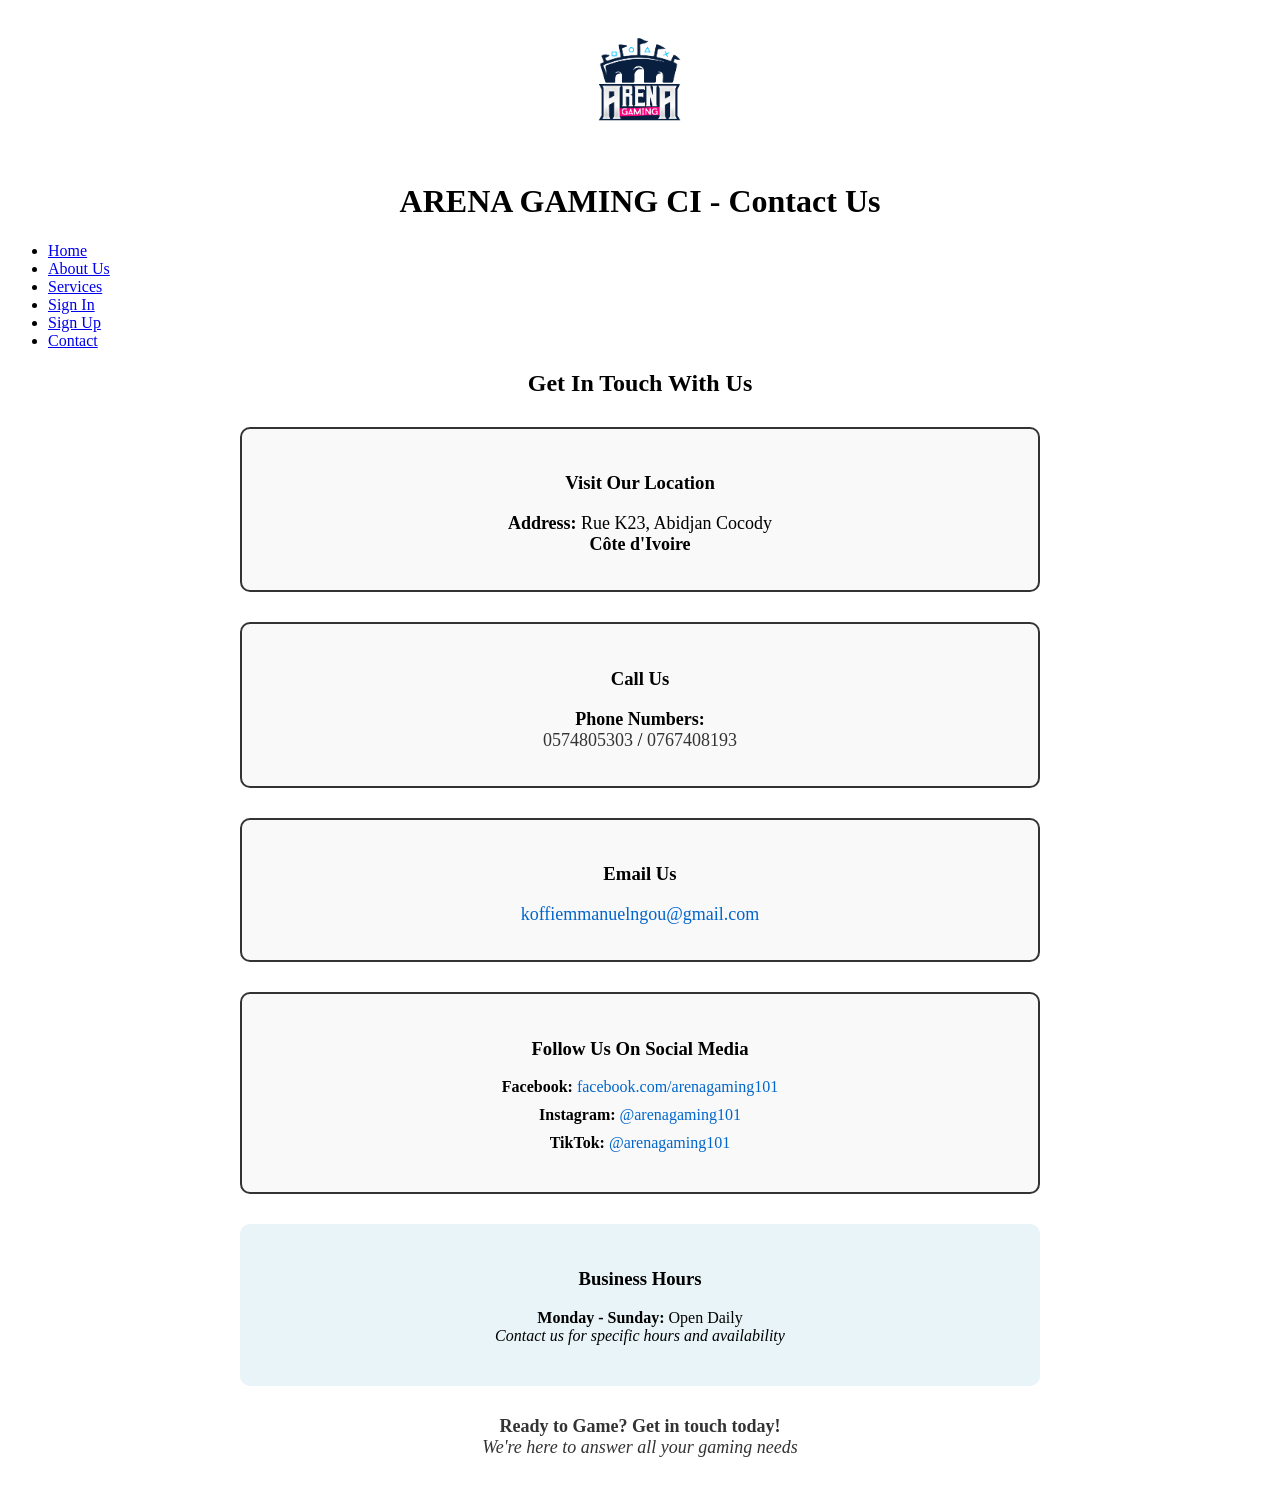
<file: contact.html>
<!DOCTYPE html>
<html lang="en">
<head>
    <meta charset="UTF-8">
    <meta name="viewport" content="width=device-width, initial-scale=1.0">
    <title>Contact Us - Arena Gaming CI</title>
</head>
<body>
<div align="center">
    <img src="arena.png" alt="Arena Gaming CI Logo" width="150" height="auto">
</div>
<h1 align="center">ARENA GAMING CI - Contact Us</h1>
<nav>
    <ul>
        <li><a href="index.html">Home</a></li>
        <li><a href="about.html">About Us</a></li>
        <li><a href="services.html">Services</a></li>
        <li><a href="signin.html">Sign In</a></li>
        <li><a href="signup.html">Sign Up</a></li>
        <li><a href="contact.html">Contact</a></li>
    </ul>
</nav>

<section align="center">
    <h2>Get In Touch With Us</h2>
    <div style="max-width: 800px; margin: 20px auto; padding: 0 20px;">
        
        <div style="margin: 30px 0; padding: 25px; border: 2px solid #333; border-radius: 10px; background-color: #f9f9f9;">
            <h3>Visit Our Location</h3>
            <p style="font-size: 18px; margin: 10px 0;">
                <strong>Address:</strong> Rue K23, Abidjan Cocody<br>
                <strong>Côte d'Ivoire</strong>
            </p>
        </div>
        
        <div style="margin: 30px 0; padding: 25px; border: 2px solid #333; border-radius: 10px; background-color: #f9f9f9;">
            <h3>Call Us</h3>
            <p style="font-size: 18px; margin: 10px 0;">
                <strong>Phone Numbers:</strong><br>
                <a href="tel:+2250574805303" style="text-decoration: none; color: #333;">0574805303</a> / 
                <a href="tel:+2250767408193" style="text-decoration: none; color: #333;">0767408193</a>
            </p>
        </div>
        
        <div style="margin: 30px 0; padding: 25px; border: 2px solid #333; border-radius: 10px; background-color: #f9f9f9;">
            <h3>Email Us</h3>
            <p style="font-size: 18px; margin: 10px 0;">
                <a href="mailto:koffiemmanuelngou@gmail.com" style="text-decoration: none; color: #0066cc;">
                    koffiemmanuelngou@gmail.com
                </a>
            </p>
        </div>
        
        <div style="margin: 30px 0; padding: 25px; border: 2px solid #333; border-radius: 10px; background-color: #f9f9f9;">
            <h3>Follow Us On Social Media</h3>
            <div style="margin: 15px 0;">
                <p style="margin: 10px 0;">
                    <strong>Facebook:</strong> 
                    <a href="https://www.facebook.com/arenagaming101" target="_blank" style="color: #0066cc; text-decoration: none;">
                        facebook.com/arenagaming101
                    </a>
                </p>
                <p style="margin: 10px 0;">
                    <strong>Instagram:</strong> 
                    <a href="https://www.instagram.com/arenagaming101/" target="_blank" style="color: #0066cc; text-decoration: none;">
                        @arenagaming101
                    </a>
                </p>
                <p style="margin: 10px 0;">
                    <strong>TikTok:</strong> 
                    <a href="https://www.tiktok.com/@arenagaming101" target="_blank" style="color: #0066cc; text-decoration: none;">
                        @arenagaming101
                    </a>
                </p>
            </div>
        </div>
        
        <div style="margin: 30px 0; padding: 25px; background-color: #e8f4f8; border-radius: 10px;">
            <h3>Business Hours</h3>
            <p style="font-size: 16px;">
                <strong>Monday - Sunday:</strong> Open Daily<br>
                <em>Contact us for specific hours and availability</em>
            </p>
        </div>
        
        <div style="margin: 30px 0; text-align: center;">
            <p style="font-size: 18px; color: #333;">
                <strong>Ready to Game? Get in touch today!</strong><br>
                <em>We're here to answer all your gaming needs</em>
            </p>
        </div>
        
    </div>
</section>

</body>
</html>
</file>
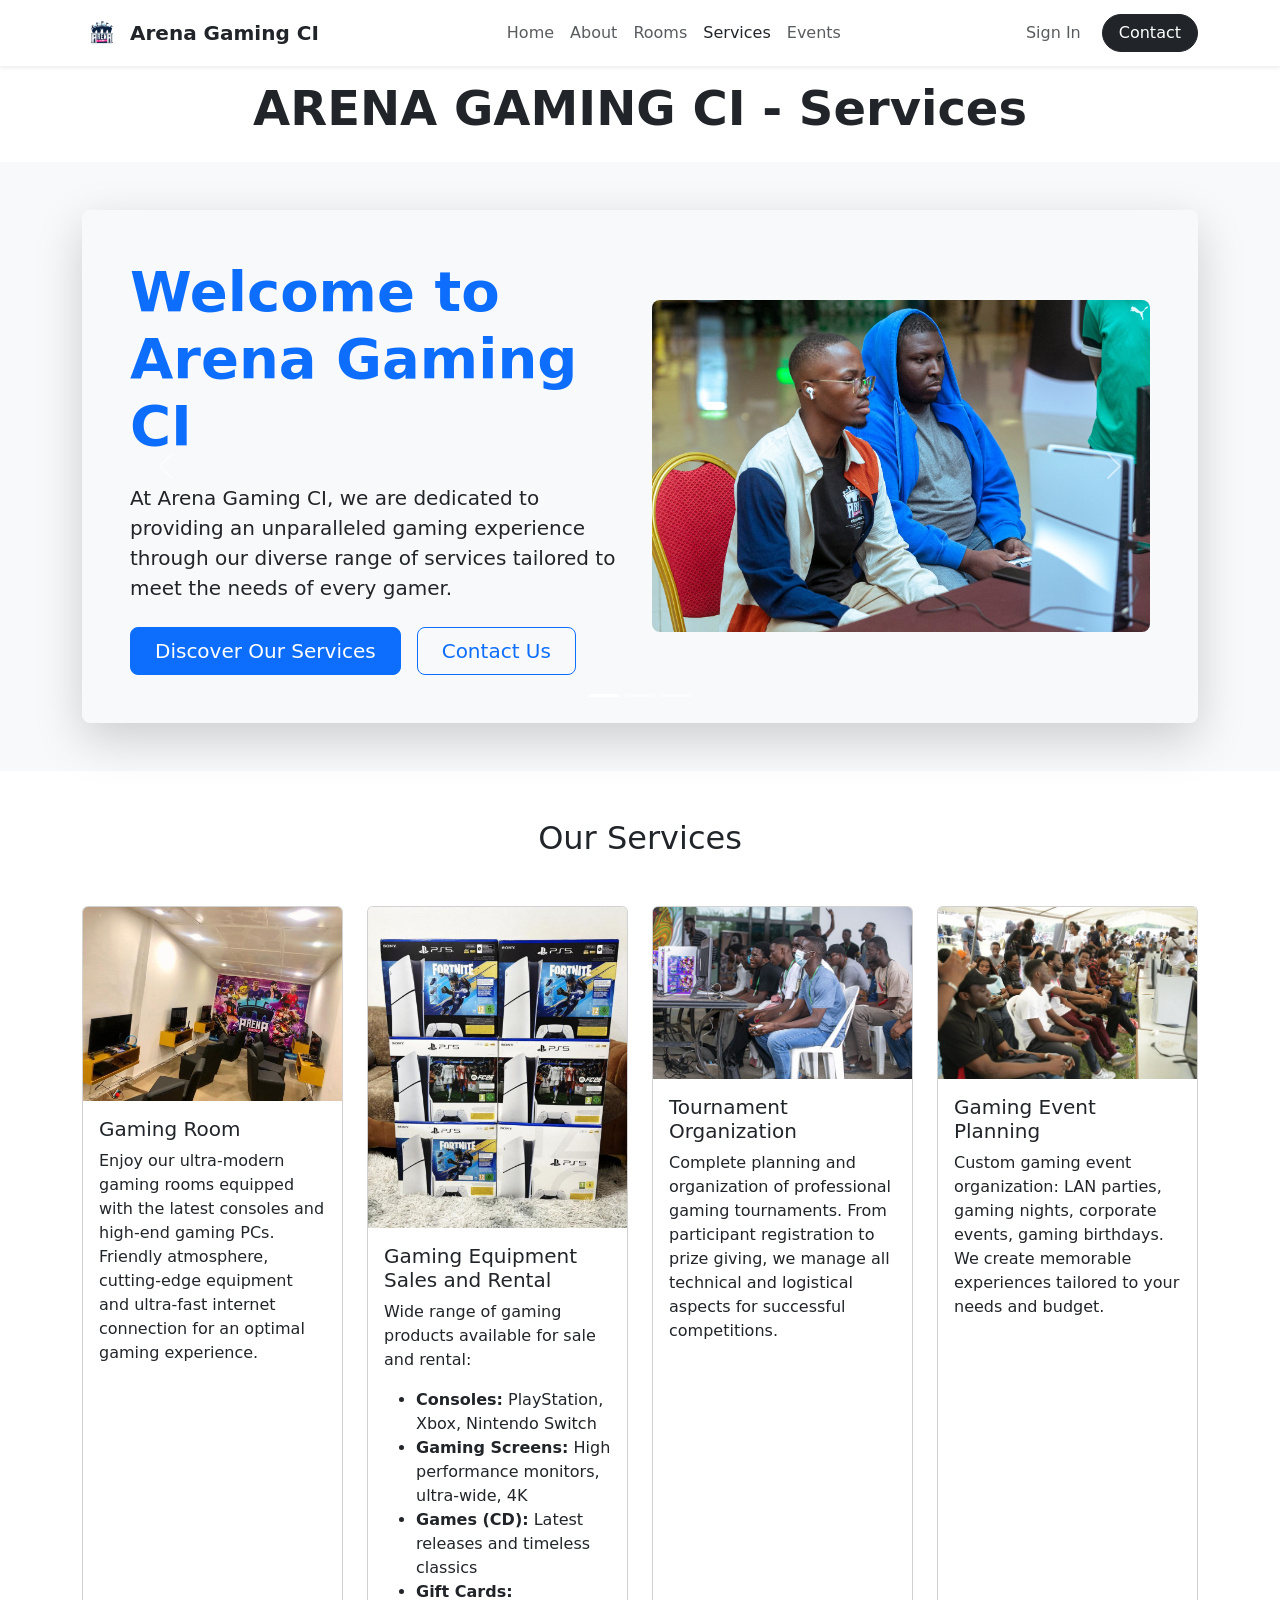
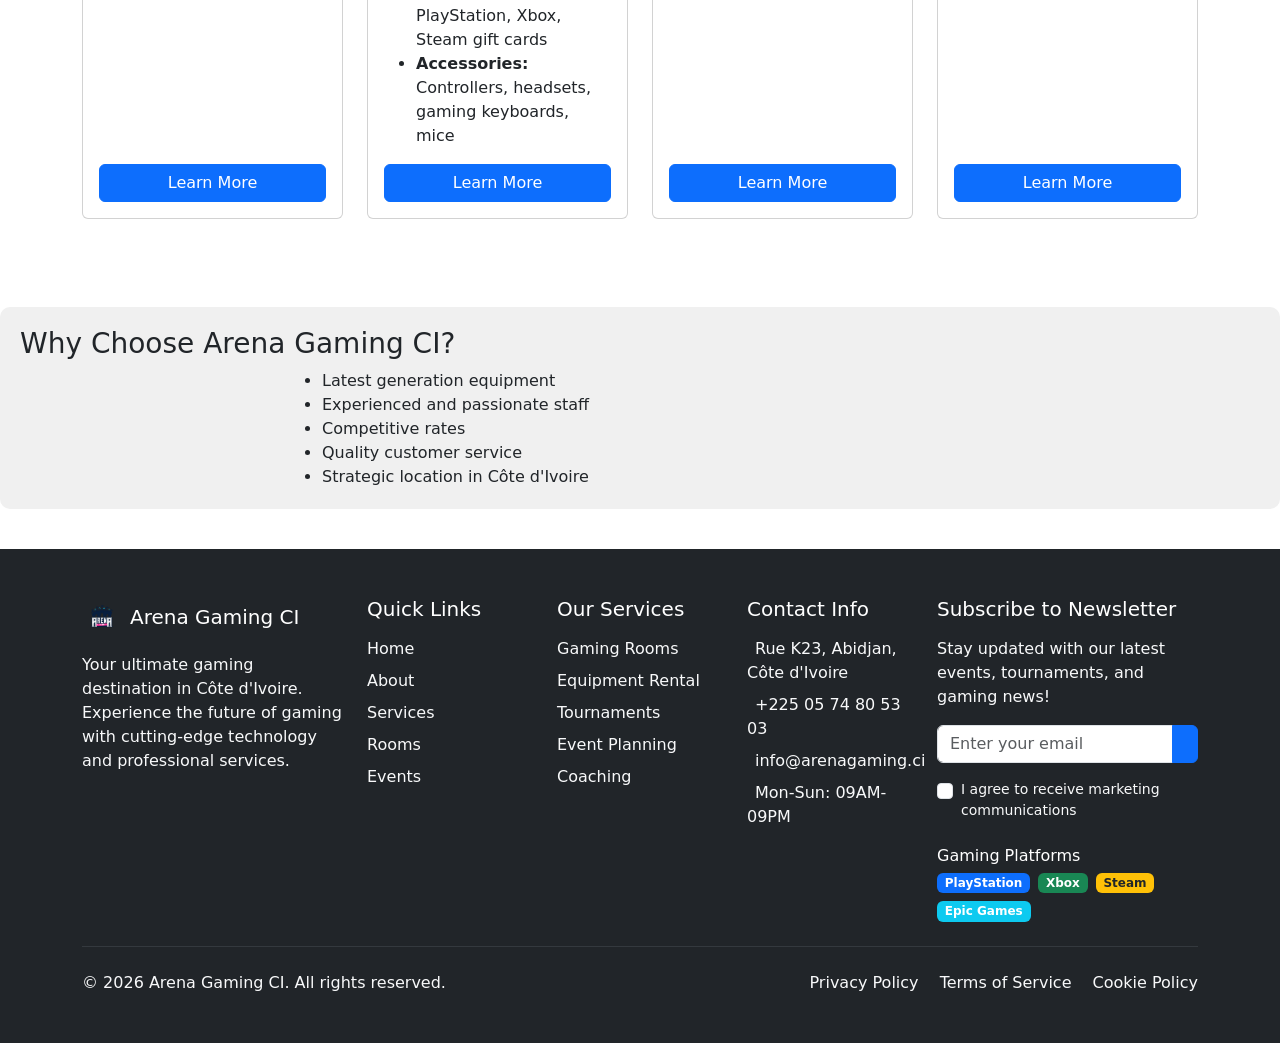
<file: services.html>
<!doctype html>
<html lang="en">
  <head>
    <meta charset="UTF-8" />
    <meta name="viewport" content="width=device-width, initial-scale=1.0" />
    <title>Services - Arena Gaming CI</title>
    <link
      href="https://cdn.jsdelivr.net/npm/bootstrap@5.3.8/dist/css/bootstrap.min.css"
      rel="stylesheet"
      integrity="sha384-sRIl4kxILFvY47J16cr9ZwB07vP4J8+LH7qKQnuqkuIAvNWLzeN8tE5YBujZqJLB"
      crossorigin="anonymous"
    />
  </head>
  <body>
    <!-- Header Navigation with Bootstrap -->
    <nav
      class="navbar navbar-expand-lg navbar-light bg-white shadow-sm fixed-top"
    >
      <div class="container">
        <!-- Logo -->
        <a class="navbar-brand d-flex align-items-center" href="index.html">
          <img
            src="arena.png"
            alt="Arena Gaming CI Logo"
            width="40"
            height="40"
            class="me-2"
          />
          <span class="fw-bold text-dark fs-5">Arena Gaming CI</span>
        </a>

        <!-- Mobile toggle button -->
        <button
          class="navbar-toggler"
          type="button"
          data-bs-toggle="collapse"
          data-bs-target="#navbarNav"
          aria-controls="navbarNav"
          aria-expanded="false"
          aria-label="Toggle navigation"
        >
          <span class="navbar-toggler-icon"></span>
        </button>

        <!-- Navigation links -->
        <div class="collapse navbar-collapse" id="navbarNav">
          <ul class="navbar-nav mx-auto">
            <li class="nav-item">
              <a class="nav-link text-muted fw-medium" href="index.html"
                >Home</a
              >
            </li>
            <li class="nav-item">
              <a class="nav-link text-muted fw-medium" href="about.html"
                >About</a
              >
            </li>
            <li class="nav-item">
              <a class="nav-link text-muted fw-medium" href="rooms.html"
                >Rooms</a
              >
            </li>
            <li class="nav-item">
              <a
                class="nav-link text-dark fw-medium active"
                href="services.html"
                >Services</a
              >
            </li>
            <li class="nav-item">
              <a class="nav-link text-muted fw-medium" href="events.html"
                >Events</a
              >
            </li>
          </ul>

          <!-- Auth buttons -->
          <div class="d-flex gap-2">
            <a
              href="signin.html"
              class="btn btn-link text-muted fw-medium text-decoration-none"
              >Sign In</a
            >
            <a href="contact.html" class="btn btn-dark rounded-pill px-3"
              >Contact</a
            >
          </div>
        </div>
      </div>
    </nav>

    <!-- Add spacing for fixed navbar -->
    <div style="margin-top: 80px"></div>

    <div class="container">
      <div class="text-center mb-4">
        <h1 class="display-5 fw-bold">ARENA GAMING CI - Services</h1>
      </div>
    </div>

    <!-- Hero Section with Carousel -->
    <section class="py-5 bg-light">
        <div class="container">
            <div id="heroCarousel" class="carousel slide" data-bs-ride="carousel">
                <!-- Carousel Indicators -->
                <div class="carousel-indicators">
                    <button type="button" data-bs-target="#heroCarousel" data-bs-slide-to="0" class="active" aria-current="true" aria-label="Slide 1"></button>
                    <button type="button" data-bs-target="#heroCarousel" data-bs-slide-to="1" aria-label="Slide 2"></button>
                    <button type="button" data-bs-target="#heroCarousel" data-bs-slide-to="2" aria-label="Slide 3"></button>
                </div>

                <!-- Carousel Inner -->
                <div class="carousel-inner rounded-3 shadow-lg">
                    <!-- Slide 1 - Welcome -->
                    <div class="carousel-item active">
                        <div class="row align-items-center min-vh-50 p-5">
                            <div class="col-lg-6">
                                <div class="text-white">
                                    <h2 class="display-4 fw-bold mb-4 text-primary">Welcome to Arena Gaming CI</h2>
                                    <p class="lead mb-4 text-dark">
                                        At Arena Gaming CI, we are dedicated to providing an unparalleled
                                        gaming experience through our diverse range of services tailored to
                                        meet the needs of every gamer.
                                    </p>
                                    <div class="d-flex gap-3">
                                        <a href="#services" class="btn btn-primary btn-lg px-4">Discover Our Services</a>
                                        <a href="contact.html" class="btn btn-outline-primary btn-lg px-4">Contact Us</a>
                                    </div>
                                </div>
                            </div>
                            <div class="col-lg-6">
                                <img src="img/width_1600_ivoir_plata.jpg" class="img-fluid rounded-3" alt="Arena Gaming Experience">
                            </div>
                        </div>
                    </div>

                    <!-- Slide 2 - Gaming Rooms -->
                    <div class="carousel-item">
                        <div class="row align-items-center min-vh-50 p-5">
                            <div class="col-lg-6">
                                <img src="img/width_1024_la salle arena.png" class="img-fluid rounded-3" alt="Gaming Rooms">
                            </div>
                            <div class="col-lg-6">
                                <div class="ps-lg-5">
                                    <h2 class="display-5 fw-bold mb-4 text-primary">State-of-the-Art Gaming Rooms</h2>
                                    <p class="lead mb-4 text-dark">
                                        Experience gaming like never before in our ultra-modern facilities equipped with 
                                        the latest consoles, high-end gaming PCs, and ultra-fast internet connection.
                                    </p>
                                    <ul class="list-unstyled mb-4">
                                        <li class="mb-2"><i class="fas fa-check text-success me-2"></i>Latest Gaming Hardware</li>
                                        <li class="mb-2"><i class="fas fa-check text-success me-2"></i>Professional Gaming Setups</li>
                                        <li class="mb-2"><i class="fas fa-check text-success me-2"></i>Comfortable Gaming Environment</li>
                                    </ul>
                                    <a href="#" class="btn btn-primary btn-lg">Book Your Session</a>
                                </div>
                            </div>
                        </div>
                    </div>

                    <!-- Slide 3 - Tournaments & Events -->
                    <div class="carousel-item">
                        <div class="row align-items-center min-vh-50 p-5">
                            <div class="col-lg-6">
                                <div class="pe-lg-5">
                                    <h2 class="display-5 fw-bold mb-4 text-primary">Tournaments & Events</h2>
                                    <p class="lead mb-4 text-dark">
                                        Whether you're a casual player or a competitive esports enthusiast, 
                                        join our tournaments and events designed for every skill level.
                                    </p>
                                    <div class="row g-3 mb-4">
                                        <div class="col-6">
                                            <div class="text-center p-3 border rounded">
                                                <h4 class="text-primary">50+</h4>
                                                <small>Events per Month</small>
                                            </div>
                                        </div>
                                        <div class="col-6">
                                            <div class="text-center p-3 border rounded">
                                                <h4 class="text-primary">500+</h4>
                                                <small>Active Gamers</small>
                                            </div>
                                        </div>
                                    </div>
                                    <a href="#" class="btn btn-primary btn-lg">Join Tournament</a>
                                </div>
                            </div>
                            <div class="col-lg-6">
                                <img src="img/width_1280_muse.png" class="img-fluid rounded-3" alt="Gaming Tournaments">
                            </div>
                        </div>
                    </div>
                </div>

                <!-- Carousel Controls -->
                <button class="carousel-control-prev" type="button" data-bs-target="#heroCarousel" data-bs-slide="prev">
                    <span class="carousel-control-prev-icon" aria-hidden="true"></span>
                    <span class="visually-hidden">Previous</span>
                </button>
                <button class="carousel-control-next" type="button" data-bs-target="#heroCarousel" data-bs-slide="next">
                    <span class="carousel-control-next-icon" aria-hidden="true"></span>
                    <span class="visually-hidden">Next</span>
                </button>
            </div>
        </div>
    </section>

    <section class="py-5">
      <div class="container">
        <h2 class="text-center mb-5">Our Services</h2>
        
        <!-- Cards Grid -->
        <div class="row g-4 justify-content-center">
          <div class="col-sm-6 col-lg-3">
            <div class="card h-100">
              <img
                src="img/width_1024_la salle arena.png"
                class="card-img-top"
                alt="Gaming Room"
              />
              <div class="card-body d-flex flex-column">
                <h5 class="card-title">Gaming Room</h5>
                <p class="card-text flex-grow-1">
                  Enjoy our ultra-modern gaming rooms equipped with the latest
                  consoles and high-end gaming PCs. Friendly atmosphere,
                  cutting-edge equipment and ultra-fast internet connection for an
                  optimal gaming experience.
                </p>
                <a href="#" class="btn btn-primary mt-auto">Learn More</a>
              </div>
            </div>
          </div>

          <div class="col-sm-6 col-lg-3">
            <div class="card h-100">
              <img
                src="img/ps5.jpeg"
                class="card-img-top"
                alt="Gaming Equipment"
              />
              <div class="card-body d-flex flex-column">
                <h5 class="card-title">Gaming Equipment Sales and Rental</h5>
                <div class="card-text flex-grow-1">
                  <p>Wide range of gaming products available for sale and rental:</p>
                  <ul class="text-start">
                    <li>
                      <strong>Consoles:</strong> PlayStation, Xbox, Nintendo Switch
                    </li>
                    <li>
                      <strong>Gaming Screens:</strong> High performance monitors,
                      ultra-wide, 4K
                    </li>
                    <li>
                      <strong>Games (CD):</strong> Latest releases and timeless
                      classics
                    </li>
                    <li>
                      <strong>Gift Cards:</strong> PlayStation, Xbox, Steam gift
                      cards
                    </li>
                    <li>
                      <strong>Accessories:</strong> Controllers, headsets, gaming
                      keyboards, mice
                    </li>
                  </ul>
                </div>
                <a href="#" class="btn btn-primary mt-auto">Learn More</a>
              </div>
            </div>
          </div>

          <div class="col-sm-6 col-lg-3">
            <div class="card h-100">
              <img
                src="img/width_1280_muse.png"
                class="card-img-top"
                alt="Tournament Organization"
              />
              <div class="card-body d-flex flex-column">
                <h5 class="card-title">Tournament Organization</h5>
                <p class="card-text flex-grow-1">
                  Complete planning and organization of professional gaming
                  tournaments. From participant registration to prize giving, we
                  manage all technical and logistical aspects for successful
                  competitions.
                </p>
                <a href="#" class="btn btn-primary mt-auto">Learn More</a>
              </div>
            </div>
          </div>

          <div class="col-sm-6 col-lg-3">
            <div class="card h-100">
              <img
                src="img/width_1065_cpedec.png"
                class="card-img-top"
                alt="Gaming Event Planning"
              />
              <div class="card-body d-flex flex-column">
                <h5 class="card-title">Gaming Event Planning</h5>
                <p class="card-text flex-grow-1">
                  Custom gaming event organization: LAN parties, gaming nights,
                  corporate events, gaming birthdays. We create memorable
                  experiences tailored to your needs and budget.
                </p>
                <a href="#" class="btn btn-primary mt-auto">Learn More</a>
              </div>
            </div>
          </div>
        </div>
      </div>
    </section>

      <div
        style="
          margin: 40px 0;
          padding: 20px;
          background-color: #f0f0f0;
          border-radius: 10px;
        "
      >
        <h3>Why Choose Arena Gaming CI?</h3>
        <ul style="text-align: left; max-width: 700px; margin: 0 auto">
          <li>Latest generation equipment</li>
          <li>Experienced and passionate staff</li>
          <li>Competitive rates</li>
          <li>Quality customer service</li>
          <li>Strategic location in Côte d'Ivoire</li>
        </ul>
      </div>
    </section>

    <!-- Modern Footer -->
    <footer class="bg-dark text-white py-5">
      <div class="container">
        <div class="row g-4">
          <!-- Company Info -->
          <div class="col-lg-3 col-md-6">
            <div class="d-flex align-items-center mb-3">
              <img src="arena.png" alt="Arena Gaming CI Logo" width="40" height="40" class="me-2">
              <h5 class="text-white mb-0">Arena Gaming CI</h5>
            </div>
            <p class="text-light mb-3">
              Your ultimate gaming destination in Côte d'Ivoire. Experience the future of gaming with cutting-edge technology and professional services.
            </p>
            <div class="d-flex gap-3">
              <a href="#" class="text-light fs-5"><i class="fab fa-facebook"></i></a>
              <a href="#" class="text-light fs-5"><i class="fab fa-twitter"></i></a>
              <a href="#" class="text-light fs-5"><i class="fab fa-instagram"></i></a>
              <a href="#" class="text-light fs-5"><i class="fab fa-discord"></i></a>
            </div>
          </div>

          <!-- Quick Links -->
          <div class="col-lg-2 col-md-6">
            <h5 class="text-white mb-3">Quick Links</h5>
            <ul class="list-unstyled">
              <li class="mb-2"><a href="index.html" class="text-light text-decoration-none">Home</a></li>
              <li class="mb-2"><a href="about.html" class="text-light text-decoration-none">About</a></li>
              <li class="mb-2"><a href="services.html" class="text-light text-decoration-none">Services</a></li>
              <li class="mb-2"><a href="rooms.html" class="text-light text-decoration-none">Rooms</a></li>
              <li class="mb-2"><a href="events.html" class="text-light text-decoration-none">Events</a></li>
            </ul>
          </div>

          <!-- Services -->
          <div class="col-lg-2 col-md-6">
            <h5 class="text-white mb-3">Our Services</h5>
            <ul class="list-unstyled">
              <li class="mb-2"><a href="#" class="text-light text-decoration-none">Gaming Rooms</a></li>
              <li class="mb-2"><a href="#" class="text-light text-decoration-none">Equipment Rental</a></li>
              <li class="mb-2"><a href="#" class="text-light text-decoration-none">Tournaments</a></li>
              <li class="mb-2"><a href="#" class="text-light text-decoration-none">Event Planning</a></li>
              <li class="mb-2"><a href="#" class="text-light text-decoration-none">Coaching</a></li>
            </ul>
          </div>

          <!-- Contact Info -->
          <div class="col-lg-2 col-md-6">
            <h5 class="text-white mb-3">Contact Info</h5>
            <ul class="list-unstyled">
              <li class="mb-2 text-light">
                <i class="fas fa-map-marker-alt me-2"></i>
                Rue K23, Abidjan, Côte d'Ivoire
              </li>
              <li class="mb-2 text-light">
                <i class="fas fa-phone me-2"></i>
                +225 05 74 80 53 03
              </li>
              <li class="mb-2 text-light">
                <i class="fas fa-envelope me-2"></i>
                info@arenagaming.ci
              </li>
              <li class="mb-2 text-light">
                <i class="fas fa-clock me-2"></i>
                Mon-Sun: 09AM-09PM
              </li>
            </ul>
          </div>

          <!-- Newsletter Subscription -->
          <div class="col-lg-3 col-md-12">
            <h5 class="text-white mb-3">Subscribe to Newsletter</h5>
            <p class="text-light mb-3">Stay updated with our latest events, tournaments, and gaming news!</p>
            
            <form class="mb-3">
              <div class="input-group mb-3">
                <input 
                  type="email" 
                  class="form-control" 
                  placeholder="Enter your email" 
                  aria-label="Email for newsletter"
                  required
                >
                <button class="btn btn-primary" type="submit">
                  <i class="fas fa-paper-plane"></i>
                </button>
              </div>
              <div class="form-check">
                <input class="form-check-input" type="checkbox" id="agreeTerms" required>
                <label class="form-check-label text-light small" for="agreeTerms">
                  I agree to receive marketing communications
                </label>
              </div>
            </form>

            <!-- Gaming Platforms -->
            <div class="mt-4">
              <h6 class="text-white mb-2">Gaming Platforms</h6>
              <div class="d-flex gap-2 flex-wrap">
                <span class="badge bg-primary">PlayStation</span>
                <span class="badge bg-success">Xbox</span>
                <span class="badge bg-warning text-dark">Steam</span>
                <span class="badge bg-info">Epic Games</span>
              </div>
            </div>
          </div>
        </div>

        <hr class="my-4 border-secondary">

        <!-- Bottom Footer -->
        <div class="row align-items-center">
          <div class="col-md-6">
            <p class="mb-0 text-light">&copy; 2026 Arena Gaming CI. All rights reserved.</p>
          </div>
          <div class="col-md-6 text-md-end">
            <a href="#" class="text-light text-decoration-none me-3">Privacy Policy</a>
            <a href="#" class="text-light text-decoration-none me-3">Terms of Service</a>
            <a href="#" class="text-light text-decoration-none">Cookie Policy</a>
          </div>
        </div>
      </div>
    </footer>

    <script
      src="https://cdn.jsdelivr.net/npm/bootstrap@5.3.8/dist/js/bootstrap.bundle.min.js"
      integrity="sha384-FKyoEForCGlyvwx9Hj09JcYn3nv7wiPVlz7YYwJrWVcXK/BmnVDxM+D2scQbITxI"
      crossorigin="anonymous"
    ></script>
  </body>
</html>
</file>
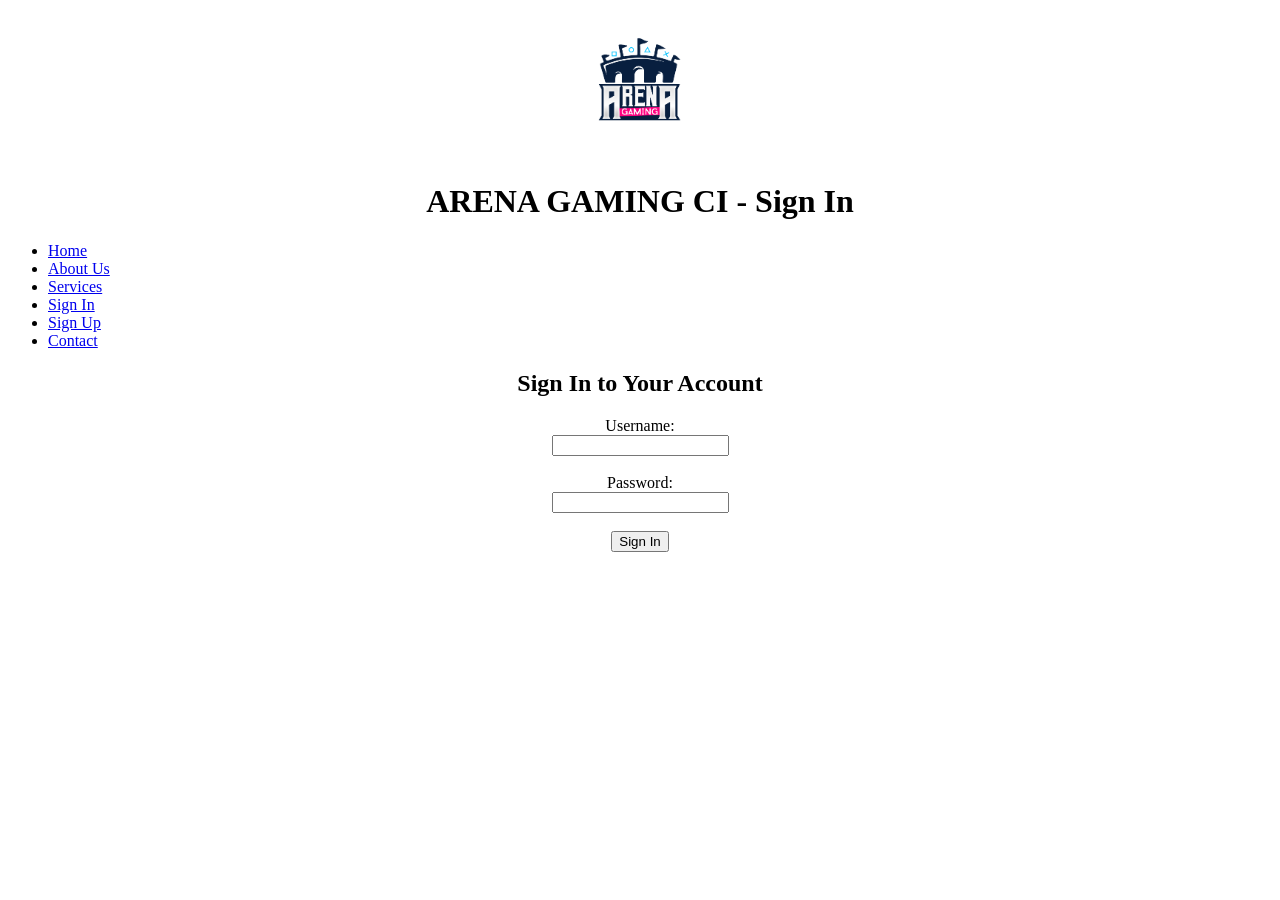
<file: signin.html>
<!DOCTYPE html>
<html lang="en">
<head>
    <meta charset="UTF-8">
    <meta name="viewport" content="width=device-width, initial-scale=1.0">
    <title>Sample HTML Page</title>
</head>
<body>
<div align="center">
    <img src="arena.png" alt="Arena Gaming CI Logo" width="150" height="auto">
</div>
<h1 align="center">ARENA GAMING CI - Sign In</h1>
<nav>
    <ul>
        <li><a href="index.html">Home</a></li>
        <li><a href="about.html">About Us</a></li>
        <li><a href="services.html">Services</a></li>
        <li><a href="signin.html">Sign In</a></li>
        <li><a href="signup.html">Sign Up</a></li>
        <li><a href="contact.html">Contact</a></li>
    </ul>
</nav>
<h2 align="center">Sign In to Your Account</h2>
<form action="/submit_signin" method="post" align="center">
    <label for="username">Username:</label><br>
    <input type="text" id="username" name="username" required><br><br>
    <label for="password">Password:</label><br>
    <input type="password" id="password" name="password" required><br><br>
    <input type="submit" value="Sign In">
</form>
</body>
</html>
</file>
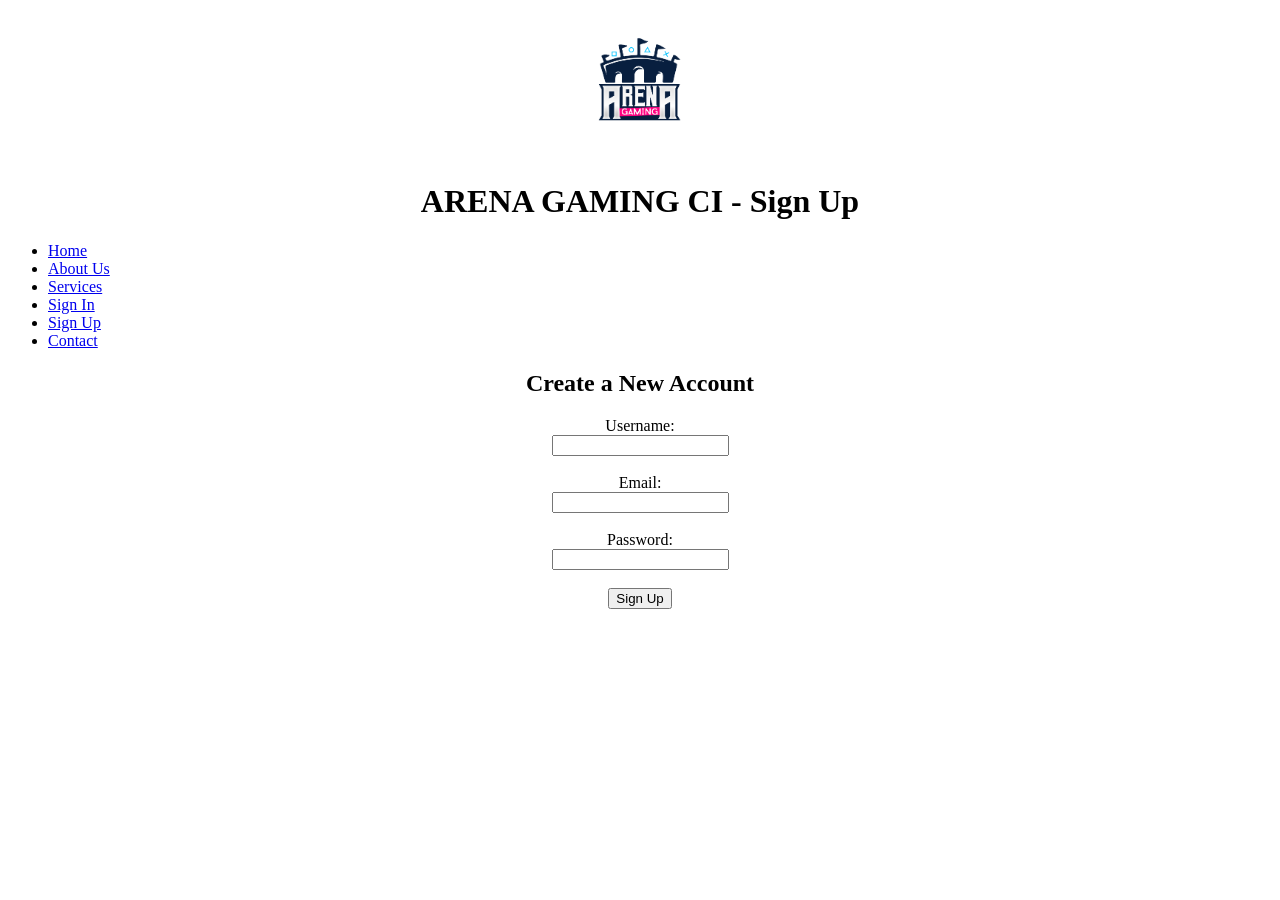
<file: signup.html>
<!DOCTYPE html>
<html lang="en">
<head>
    <meta charset="UTF-8">
    <meta name="viewport" content="width=device-width, initial-scale=1.0">
    <title>Sample HTML Page</title>
</head>
<body>
<div align="center">
    <img src="arena.png" alt="Arena Gaming CI Logo" width="150" height="auto">
</div>
<h1 align="center">ARENA GAMING CI - Sign Up</h1>
<nav>
    <ul>
        <li><a href="index.html">Home</a></li>
        <li><a href="about.html">About Us</a></li>
        <li><a href="services.html">Services</a></li>
        <li><a href="signin.html">Sign In</a></li>
        <li><a href="signup.html">Sign Up</a></li>
        <li><a href="contact.html">Contact</a></li>
    </ul>
</nav>
<h2 align="center">Create a New Account</h2>
<form action="/submit_signup" method="post" align="center">
    <label for="username">Username:</label><br>
    <input type="text" id="username" name="username" required><br><br>
    <label for="email">Email:</label><br>
    <input type="email" id="email" name="email" required><br><br>
    <label for="password">Password:</label><br>
    <input type="password" id="password" name="password" required><br><br>
    <input type="submit" value="Sign Up">
</form>
</body>
</html>
</file>
